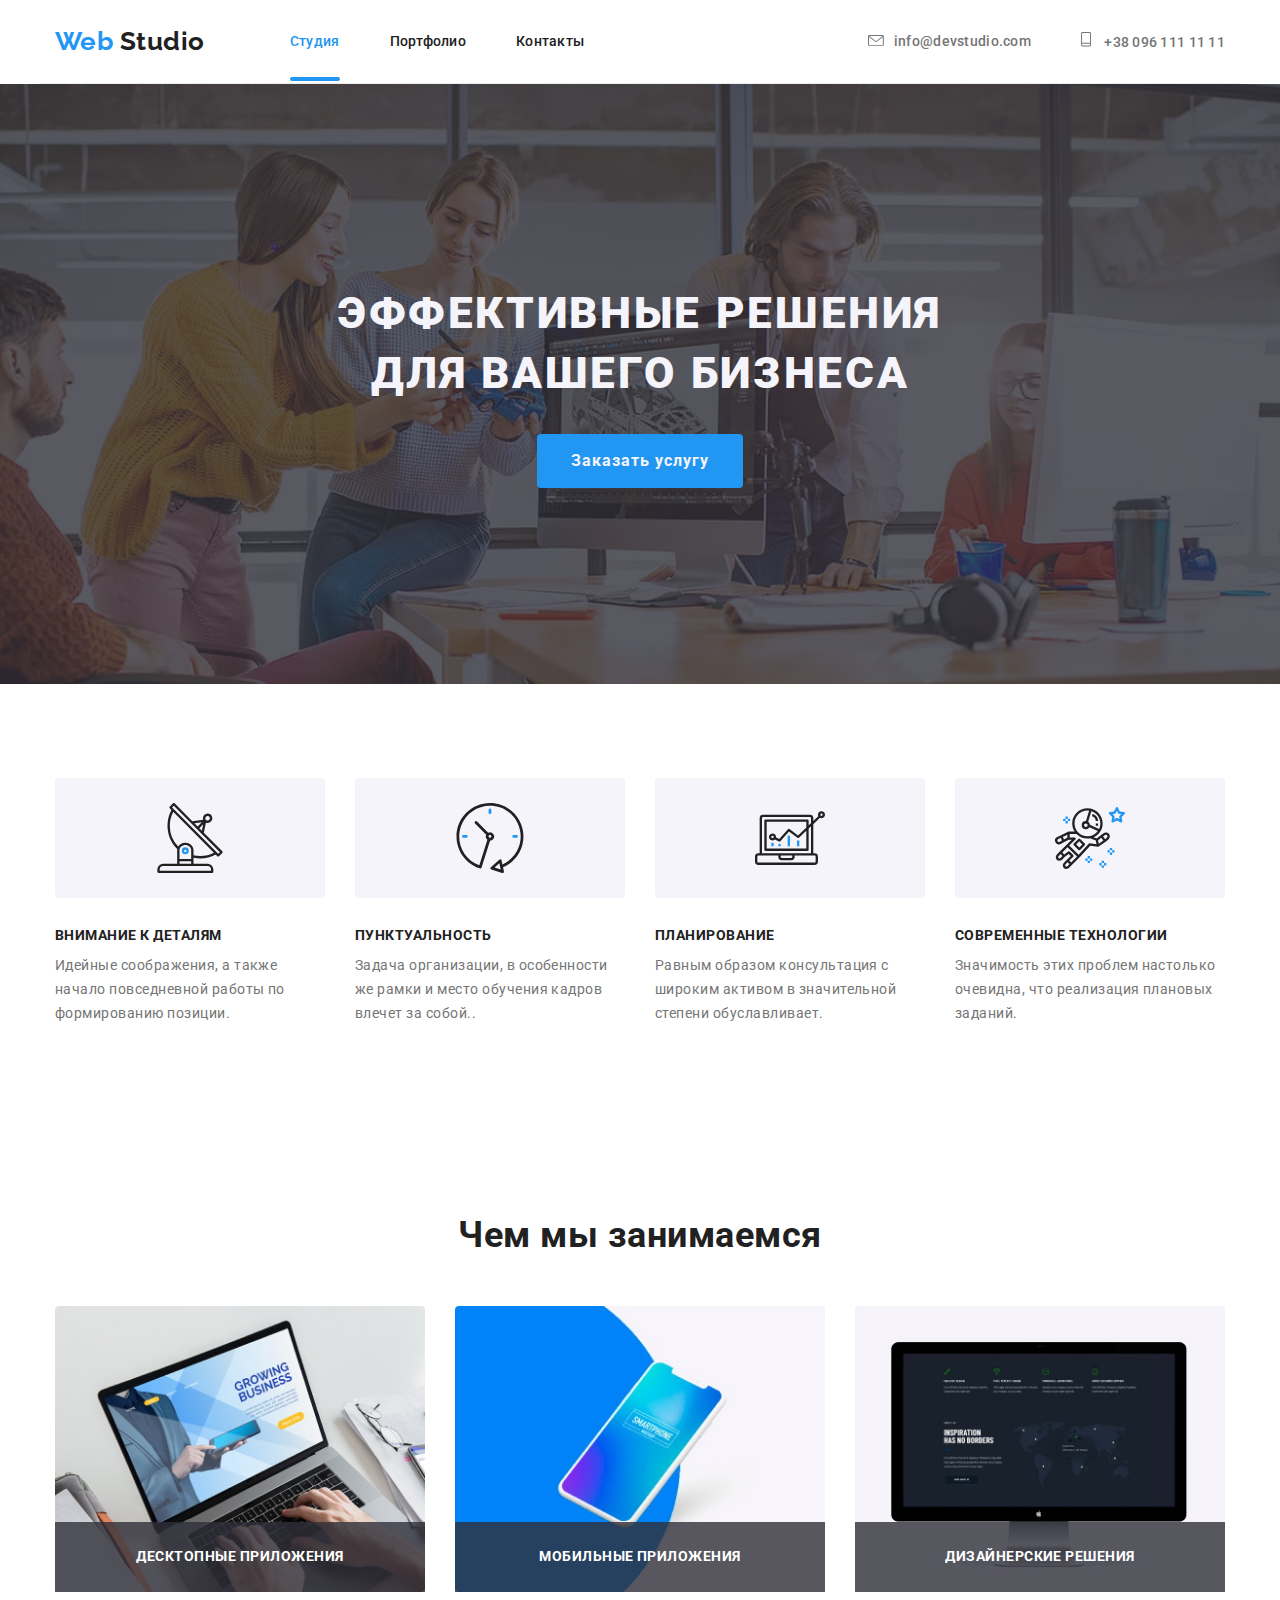
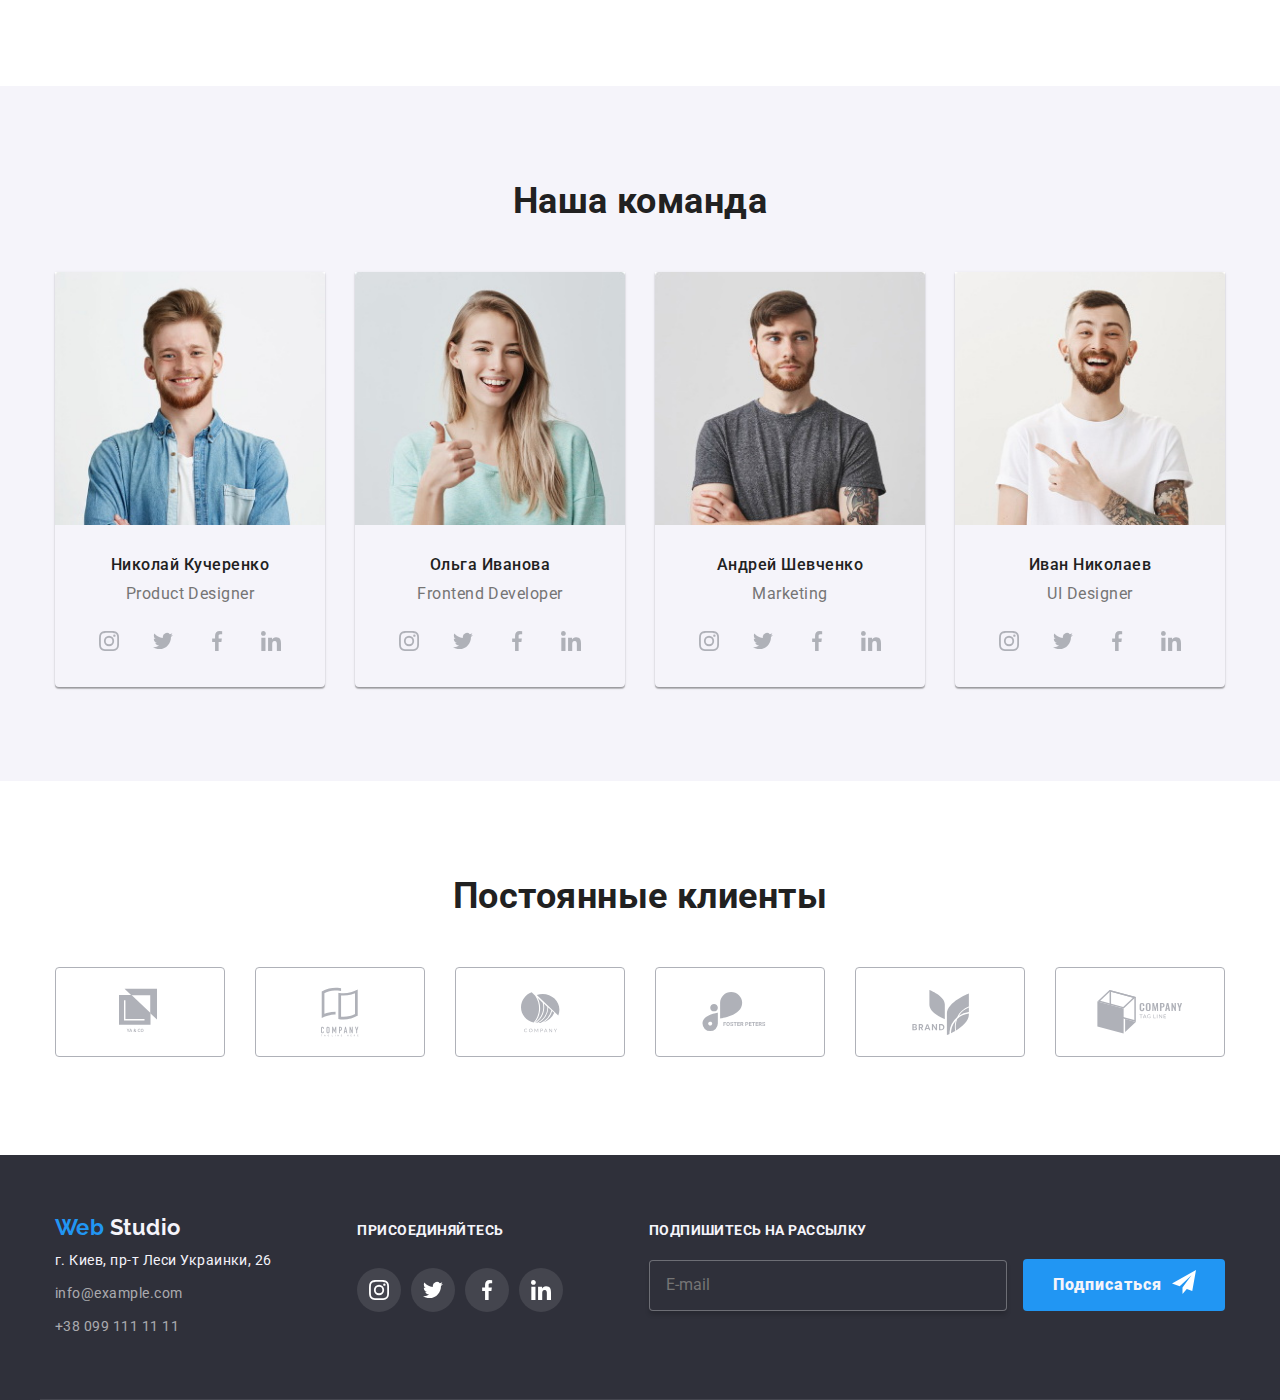
<file: index.html>
<!DOCTYPE html>
<html lang="ru">
  <head>
    <meta charset="UTF-8" />
    <meta name="viewport" content="width=device-width, initial-scale=1.0" />

    <title>Web Studio v.1</title>
    <link
      href="https://fonts.googleapis.com/css2?family=Raleway:wght@700&family=Roboto:wght@400;500;700;900&display=swap"
      rel="stylesheet"
    />
    <link
      href=" https://cdnjs.cloudflare.com/ajax/libs/modern-normalize/0.6.0/modern-normalize.min.css"
      rel="stylesheet"
    />
    <link rel="stylesheet" href="css/main.min.css" />
    <!-- 
    <link rel="stylesheet" href="css/common.css" />
    <link rel="stylesheet" href="css/main.css" /> -->
  </head>

  <body>
    <!-- Шапка сайта -->

    <header class="page-header">
      <div class="header container">
        <nav class="page-navigation">
          <a href="./index.html" class="logo-link">
            <span class="logo">Web</span> <span>Studio</span>
          </a>
          <ul class="site-nav list">
            <li class="item">
              <a href="./index.html" class="link current">Студия</a>
            </li>
            <li class="item">
              <a href="./potfolio.html" class="link">Портфолио</a>
            </li>
            <li class="item"><a href="" class="link">Контакты</a></li>
          </ul>
        </nav>

        <ul class="site-contact list">
          <li class="item">
            <a href="" class="mail">
              <svg class="mail-icon">
                <use href="./images/sprite.svg#envelope"></use></svg
              >info@devstudio.com</a
            >
          </li>
          <li class="item">
            <a href="" class="telephone">
              <svg class="phone-icon">
                <use href="./images/sprite.svg#phone"></use>
              </svg>
              +38 096 111 11 11</a
            >
          </li>
        </ul>
      </div>
    </header>
    <main>
      <!-- Герой -->
      <section class="hero overlay">
        <div class="container">
          <h1 class="hero-title">
            эффективные решения <br />
            для вашего бизнеса
          </h1>
          <button data-modal-open class="button">Заказать услугу</button>
          <!-- <a href="" class="button">Заказать услугу</a> -->
        </div>
      </section>

      <!-- Описание -->

      <section class="section description">
        <div class="container">
          <h2 class="section-title visually-hidden">Преимущества</h2>

          <ul class="feature-list list">
            <li class="item icon-antena">
              <svg class="svg" width="270px" height="120px">
                <use href="./images/sprite.svg#antenna1"></use>
              </svg>

              <h3 class="title">Внимание к деталям</h3>
              <p class="text">
                Идейные соображения, а также начало повседневной работы по
                формированию позиции.
              </p>
            </li>

            <li class="item icon-clock">
              <svg class="svg" width="270px" height="120px">
                <use href="./images/sprite.svg#clock1"></use>
              </svg>

              <h3 class="title">Пунктуальность</h3>
              <p class="text">
                Задача организации, в особенности же рамки и место обучения
                кадров влечет за собой..
              </p>
            </li>

            <li class="item icon-comp">
              <svg class="svg" width="270px" height="120px">
                <use href="./images/sprite.svg#comp1"></use>
              </svg>
              <h3 class="title">Планирование</h3>
              <p class="text">
                Равным образом консультация с широким активом в значительной
                степени обуславливает.
              </p>
            </li>

            <li class="item icon-cosmo">
              <svg class="svg" width="270px" height="120px">
                <use href="./images/sprite.svg#astronaut1"></use>
              </svg>
              <h3 class="title">Современные технологии</h3>
              <p class="text">
                Значимость этих проблем настолько очевидна, что реализация
                плановых заданий.
              </p>
            </li>
          </ul>
        </div>
      </section>

      <!-- Работа -->
      <section class="section">
        <div class="container">
          <h2 class="section-title">Чем мы занимаемся</h2>
          <ul class="work-list list">
            <li class="item">
              <img src="./images/comp.jpg" alt="фото компьютера" width="380" />
              <h3 class="title">Десктопные приложения</h3>
            </li>

            <li class="item">
              <img src="./images/mobile.jpg" alt="фото телефона" width="380" />
              <h3 class="title">Мобильные приложения</h3>
            </li>

            <li class="item">
              <img src="./images/monitor.jpg" alt="фото монитора" width="380" />
              <h3 class="title">Дизайнерские решения</h3>
            </li>
          </ul>
        </div>
      </section>

      <!-- Команда -->
      <section class="section team">
        <div class="container">
          <h2 class="section-title">Наша команда</h2>
          <ul class="team-list list">
            <li class="item">
              <img src="./images/john.jpg" alt="фото джона" width="278" />
              <div class="item-content">
                <h3 class="title">Николай Кучеренко</h3>
                <p class>Product Designer</p>
                <ul class="network list">
                  <li>
                    <a href="" class="net-link"
                      ><svg class="insta-icon" width="20px" height="20px">
                        <use href="./images/sprite.svg#instagram2"></use></svg
                    ></a>
                  </li>

                  <li>
                    <a href="" class="net-link"
                      ><svg class="twitter-icon" width="20px" height="20px">
                        <use href="./images/sprite.svg#twitter1"></use>
                      </svg>
                    </a>
                  </li>
                  <li>
                    <a href="" class="net-link"
                      ><svg class="facebook-icon" width="20px" height="20px">
                        <use href="./images/sprite.svg#facebook1"></use></svg
                    ></a>
                  </li>
                  <li>
                    <a href="" class="net-link"
                      ><svg class="linkedin-icon" width="20px" height="20px">
                        <use href="./images/sprite.svg#linkedin1"></use></svg
                    ></a>
                  </li>
                </ul>
              </div>
            </li>
            <li class="item">
              <img src="./images/marta.jpg" alt="фото марты" width="278" />
              <div class="item-content">
                <h3 class="title">Ольга Иванова</h3>
                <p>Frontend Developer</p>
                <ul class="network list">
                  <li>
                    <a href="" class="net-link"
                      ><svg class="insta-icon" width="20px" height="20px">
                        <use href="./images/sprite.svg#instagram2"></use></svg
                    ></a>
                  </li>

                  <li>
                    <a href="" class="net-link"
                      ><svg class="twitter-icon" width="20px" height="20px">
                        <use href="./images/sprite.svg#twitter1"></use>
                      </svg>
                    </a>
                  </li>
                  <li>
                    <a href="" class="net-link"
                      ><svg class="facebook-icon" width="20px" height="20px">
                        <use href="./images/sprite.svg#facebook1"></use></svg
                    ></a>
                  </li>
                  <li>
                    <a href="" class="net-link"
                      ><svg class="linkedin-icon" width="20px" height="20px">
                        <use href="./images/sprite.svg#linkedin1"></use></svg
                    ></a>
                  </li>
                </ul>
              </div>
            </li>
            <li class="item">
              <img src="./images/robert.jpg" alt="фото роберта" width="278" />
              <div class="item-content">
                <h3 class="title">Андрей Шевченко</h3>
                <p>Marketing</p>
                <ul class="network list">
                  <li>
                    <a href="" class="net-link"
                      ><svg class="insta-icon" width="20px" height="20px">
                        <use href="./images/sprite.svg#instagram2"></use></svg
                    ></a>
                  </li>

                  <li>
                    <a href="" class="net-link"
                      ><svg class="twitter-icon" width="20px" height="20px">
                        <use href="./images/sprite.svg#twitter1"></use>
                      </svg>
                    </a>
                  </li>
                  <li>
                    <a href="" class="net-link"
                      ><svg class="facebook-icon" width="20px" height="20px">
                        <use href="./images/sprite.svg#facebook1"></use></svg
                    ></a>
                  </li>
                  <li>
                    <a href="" class="net-link"
                      ><svg class="linkedin-icon" width="20px" height="20px">
                        <use href="./images/sprite.svg#linkedin1"></use></svg
                    ></a>
                  </li>
                </ul>
              </div>
            </li>
            <li class="item">
              <img src="./images/martin.jpg" alt="фото мартина" width="278" />
              <div class="item-content">
                <h3 class="title">Иван Николаев</h3>
                <p>UI Designer</p>
                <ul class="network list">
                  <li>
                    <a href="" class="net-link"
                      ><svg class="insta-icon" width="20px" height="20px">
                        <use href="./images/sprite.svg#instagram2"></use></svg
                    ></a>
                  </li>

                  <li>
                    <a href="" class="net-link"
                      ><svg class="twitter-icon" width="20px" height="20px">
                        <use href="./images/sprite.svg#twitter1"></use>
                      </svg>
                    </a>
                  </li>
                  <li>
                    <a href="" class="net-link"
                      ><svg class="facebook-icon" width="20px" height="20px">
                        <use href="./images/sprite.svg#facebook1"></use></svg
                    ></a>
                  </li>
                  <li>
                    <a href="" class="net-link"
                      ><svg class="linkedin-icon" width="20px" height="20px">
                        <use href="./images/sprite.svg#linkedin1"></use></svg
                    ></a>
                  </li>
                </ul>
              </div>
            </li>
          </ul>
        </div>
      </section>

      <!-- Клієнти -->
      <section class="section">
        <div class="container">
          <h2 class="section-title">Постоянные клиенты</h2>
          <ul class="client-list list">
            <li class="item">
              <a href="">
                <svg class="logo-icon logo1" width="170px" height="90px">
                  <use href="./images/sprite.svg#logo1"></use>
                </svg>
              </a>
            </li>
            <li class="item">
              <a href="">
                <svg class="logo-icon logo2" width="170px" height="90px">
                  <use href="./images/sprite.svg#logo2"></use></svg
              ></a>
            </li>
            <li class="item">
              <a href=""
                ><svg class="logo-icon logo3" width="170px" height="90px">
                  <use href="./images/sprite.svg#logo3"></use>
                </svg>
              </a>
            </li>
            <li class="item">
              <a href=""
                ><svg class="logo-icon logo4" width="170px" height="90px">
                  <use href="./images/sprite.svg#logo4"></use>
                </svg>
              </a>
            </li>
            <li class="item">
              <a href=""
                ><svg class="logo-icon logo5" width="170px" height="90px">
                  <use href="./images/sprite.svg#logo5"></use>
                </svg>
              </a>
            </li>
            <li class="item">
              <a href=""
                ><svg class="logo-icon logo6" width="170px" height="90px">
                  <use href="./images/sprite.svg#logo6"></use></svg
              ></a>
            </li>
          </ul>
        </div>
      </section>
    </main>

    <!-- Футер -->
    <footer class="page-footer">
      <div class="footer container">
        <div class="contact-adress">
          <a href="./index.html" class="logo-link inverse">
            <span class="logo">Web</span> <span>Studio</span>
          </a>

          <address class="contact">
            г. Киев, пр-т Леси Украинки, 26
            <a href="" class="footer-link">info@example.com</a>
            <a href="" class="footer-link">+38 099 111 11 11</a>
          </address>
        </div>

        <div class="invite-title">
          <b class="join">присоединяйтесь</b>
          <ul class="network list">
            <li class="item">
              <a href="" class="footer-link"
                ><svg class="insta-icon color" width="20px" height="20px">
                  <use href="./images/sprite.svg#instagram2"></use></svg
              ></a>
            </li>

            <li class="item">
              <a href="" class="footer-link"
                ><svg class="twitter-icon" width="20px" height="20px">
                  <use href="./images/sprite.svg#twitter1"></use>
                </svg>
              </a>
            </li>
            <li class="item">
              <a href="" class="footer-link"
                ><svg class="facebook-icon color" width="20px" height="20px">
                  <use href="./images/sprite.svg#facebook1"></use></svg
              ></a>
            </li>
            <li class="item">
              <a href="" class="footer-link"
                ><svg class="linkedin-icon" width="20px" height="20px">
                  <use href="./images/sprite.svg#linkedin1"></use></svg
              ></a>
            </li>
          </ul>
        </div>
        <div class="subscription-block">
          <b class="subscribe">Подпишитесь на рассылку</b>
          <div class="subscription-form">
            <form class="footer-form">
              <!-- <label for="mail-label">E-mail</label> -->
              <input
                class="footer-form"
                type="text"
                name=""
                placeholder="E-mail"
                id="mail-label"
              />
              <button type="button" class="footer-button">
                Подписаться
                <svg class="icon-send" width="24px" height="24px">
                  <use href="./images/sprite.svg#icon-send"></use>
                </svg>
              </button>
            </form>
          </div>
        </div>
      </div>

      <!-- <p class="copyright container">2020 | Developed by GoIT Students</p> -->
    </footer>

    <!-- МОДАЛЬНОЕ ОКНО -->

    <div class="backdrop is-hidden" data-modal>
      <div class="modal">
        <form class="form">
          <button data-modal-close class="closing-button">
            <svg class="closing-icon" width="18px" height="18px">
              <use href="./images/form-sprite.svg#close"></use>
            </svg>
          </button>

          <!-- <label>Имя<input type="text" name="user-name" /></label> -->
          <h2 class="form-title">Оставьте свои данные, мы вам перезвоним</h2>

          <label class="form-field">
            <input type="text" class="form-input" name="name" placeholder=" " />
            <span class="form-label">Имя</span>
            <span class="form-icon">
              <svg class="" width="18px" height="18px">
                <use href="./images/form-sprite.svg#person"></use>
              </svg>
            </span>
          </label>

          <label class="form-field">
            <input type="tel" class="form-input" name="tel" placeholder=" " />
            <span class="form-label">Телефон</span>
            <span class="form-icon">
              <svg class="phone-form" width="18px" height="18px">
                <use href="./images/form-sprite.svg#phone-form"></use>
              </svg>
            </span>
          </label>

          <label class="form-field">
            <input type="tel" class="form-input" name="tel" placeholder=" " />
            <span class="form-label">Почта</span>
            <span class="form-icon">
              <svg class="email-form" width="18px" height="18px">
                <use href="./images/form-sprite.svg#email-form"></use>
              </svg>
            </span>
          </label>

          <label class="form-field">
            <textarea
              class="form-textarea"
              name="comment"
              placeholder=" "
            ></textarea>
            <span class="form-comment">Комментарий</span>
          </label>

          <div class="form-field">
            <label class="checkbox-label">
              <input class="checkbox" type="checkbox" name="" />
              <span class="icon-checkbox">
                <!-- <svg class="icon-check" width="15px" height="12px">
                <use href="./images/form-sprite.svg#icon-check"></use>
              </svg -->
              </span>
              <span class="agreement"
                >Соглашаюсь с рассылкой и принимаю
                <a href="" class="checkbox-link">Условия договора</a></span
              >
            </label>
          </div>

          <button class="form-button" type="submit">Отправить</button>
        </form>
      </div>
    </div>

    <script src="./js/modal.js"></script>
  </body>
</html>
</file>
<file: css/main.css>
.list {
  list-style: none;
  margin: 0px;
  bottom: 0px;
}

img {
  display: block;
  max-width: 100%;
  height: auto;
}

.visually-hidden {
  position: absolute !important;
  height: 1px;
  width: 1px;
  overflow: hidden;
  clip: rect(1px 1px 1px 1px);
  /* IE6, IE7 */
  clip: rect(1px, 1px, 1px, 1px);
  white-space: nowrap;
  /* added line */
}

.container {
  width: 1200px;
  padding-left: 15px;
  padding-right: 15px;
  margin-left: auto;
  margin-right: auto;
}

.section {
  padding-top: 94px;
  padding-bottom: 94px;
}

body {
  color: #757575;
  background-color: #ffffff;
  font-family: Roboto, sans-serif;
  letter-spacing: 0.03em;
}

.header {
  display: -webkit-box;
  display: -ms-flexbox;
  display: flex;
  -webkit-box-align: center;
      -ms-flex-align: center;
          align-items: center;
  -webkit-box-pack: justify;
      -ms-flex-pack: justify;
          justify-content: space-between;
  border-bottom: 1px solid #ececec;
}

.header .item {
  padding-top: 32px;
  padding-bottom: 32px;
}

.page-navigation {
  display: -webkit-box;
  display: -ms-flexbox;
  display: flex;
  -webkit-box-align: center;
      -ms-flex-align: center;
          align-items: center;
}

.logo-link {
  color: #212121;
  text-decoration: none;
  font-family: Raleway;
  font-weight: 700;
  font-size: 26px;
  line-height: 1.19;
  -webkit-transition: color 250ms cubic-bezier(0.4, 0, 0.2, 1);
  transition: color 250ms cubic-bezier(0.4, 0, 0.2, 1);
}

.logo-link:hover {
  color: #2196f3;
}

.logo {
  color: #2196f3;
}

.inverse {
  color: #f5f4fa;
  font-size: 22px;
  line-height: 1.18;
  -webkit-transition: color 250ms cubic-bezier(0.4, 0, 0.2, 1);
  transition: color 250ms cubic-bezier(0.4, 0, 0.2, 1);
}

.inverse .inverse:hover {
  color: #2196f3;
}

.site-nav {
  display: -webkit-box;
  display: -ms-flexbox;
  display: flex;
  margin-left: 85px;
  padding-left: 0px;
}

.site-nav .item:not(:last-child) {
  margin-right: 50px;
}

.site-nav .link {
  padding-top: 32px;
  padding-bottom: 32px;
  color: #212121;
  text-decoration: none;
  font-weight: 500;
  font-size: 14px;
  line-height: 1.14;
  letter-spacing: 0.02em;
  -webkit-transition: color 250ms cubic-bezier(0.4, 0, 0.2, 1);
  transition: color 250ms cubic-bezier(0.4, 0, 0.2, 1);
}

.site-nav .link:hover, .site-nav .link:focus {
  color: #2196f3;
}

.site-nav .current {
  position: relative;
  color: #2196f3;
}

.site-nav .current.current::after {
  content: '';
  display: block;
  position: absolute;
  bottom: 0;
  right: 0;
  width: 100%;
  height: 4px;
  background-color: #2196f3;
  border-radius: 2px;
}

.site-contact.list {
  display: -webkit-box;
  display: -ms-flexbox;
  display: flex;
  margin-left: auto;
  padding-left: 0px;
  -webkit-box-align: center;
      -ms-flex-align: center;
          align-items: center;
}

.site-contact .item {
  display: -webkit-box;
  display: -ms-flexbox;
  display: flex;
}

.site-contact .item + .item {
  margin-left: 50px;
}

.site-contact .mail {
  color: #757575;
  text-decoration: none;
  font-weight: 500;
  font-size: 14px;
  line-height: 1.14;
  letter-spacing: 0.02em;
  -webkit-transition: color 250ms cubic-bezier(0.4, 0, 0.2, 1);
  transition: color 250ms cubic-bezier(0.4, 0, 0.2, 1);
}

.site-contact .mail:hover, .site-contact .mail:focus {
  color: #2196f3;
}

.site-contact .telephone {
  color: #757575;
  text-decoration: none;
  font-weight: 500;
  font-size: 14px;
  line-height: 1.14;
  letter-spacing: 0.02em;
  -webkit-transition: color 250ms cubic-bezier(0.4, 0, 0.2, 1);
  transition: color 250ms cubic-bezier(0.4, 0, 0.2, 1);
}

.site-contact .telephone:hover, .site-contact .telephone:focus {
  color: #2196f3;
}

.mail-icon {
  width: 16px;
  height: 11px;
  margin-right: 10px;
  fill: #757575;
}

.mail:hover .mail-icon,
.mail:focus .mail-icon {
  fill: #2196f3;
}

.phone-icon {
  width: 10px;
  height: 15px;
  margin-right: 10px;
  fill: #757575;
}

.telephone:hover .phone-icon,
.telephone:focus .phone-icon {
  fill: #2196f3;
}

.hero {
  height: 600px;
  padding-top: 200px;
  background-color: rgba(47, 48, 58, 0.8);
  text-align: center;
}

.hero-title {
  margin-top: 0px;
  margin-bottom: 30px;
  color: #f5f4fa;
  font-weight: 900;
  font-size: 44px;
  line-height: 1.36;
  text-transform: uppercase;
  letter-spacing: 0.06em;
}

.hero.overlay {
  max-width: 1600px;
  height: 600px;
  margin-left: auto;
  margin-right: auto;
  background-image: -webkit-gradient(linear, left top, right top, from(rgba(47, 48, 58, 0.8)), to(rgba(47, 48, 58, 0.8))), url(../images/hero.jpg);
  background-image: linear-gradient(to right, rgba(47, 48, 58, 0.8), rgba(47, 48, 58, 0.8)), url(../images/hero.jpg);
  background-repeat: no-repeat;
  background-position: center;
  background-size: cover;
}

.button {
  display: inline-block;
  padding: 10px 32px;
  color: #f5f4fa;
  background-color: #2196f3;
  font-weight: 700;
  font-size: 16px;
  line-height: 1.88;
  -webkit-box-align: center;
      -ms-flex-align: center;
          align-items: center;
  text-align: center;
  letter-spacing: 0.06em;
  text-decoration: none;
  border-radius: 4px;
  border-color: transparent;
  outline: none;
}

.section-title {
  margin-top: 0px;
  margin-bottom: 50px;
  color: #212121;
  font-weight: 700;
  font-size: 36px;
  line-height: 1.17;
  text-align: center;
}

.feature-list {
  margin-top: 0px;
}

.feature-list.list {
  display: -webkit-box;
  display: -ms-flexbox;
  display: flex;
  padding-left: 0px;
}

.feature-list .item {
  display: -webkit-box;
  display: -ms-flexbox;
  display: flex;
  -webkit-box-orient: vertical;
  -webkit-box-direction: normal;
      -ms-flex-direction: column;
          flex-direction: column;
  width: 270px;
  margin-right: 30px;
}

.feature-list .item:last-child {
  margin-right: 0px;
}

.feature-list .title {
  margin-top: 0px;
  margin-bottom: 10px;
  color: #212121;
  font-weight: 700;
  font-size: 14px;
  line-height: 1.14;
  text-transform: uppercase;
}

.feature-list .text {
  margin-top: 0px;
  margin-bottom: 0px;
  font-size: 14px;
  line-height: 1.71;
}

.svg {
  padding-top: 25px;
  padding-bottom: 25px;
  background-color: #f5f4fa;
  margin-bottom: 30px;
  border-radius: 4px;
}

.work-list {
  display: -webkit-box;
  display: -ms-flexbox;
  display: flex;
  padding-left: 0px;
}

.work-list .title {
  margin-top: 0px;
  margin-bottom: 0px;
  padding-top: 27px;
  padding-bottom: 27px;
  color: #ffffff;
  font-weight: 700;
  font-size: 14px;
  line-height: 1.14;
  text-align: center;
  background-color: rgba(47, 48, 58, 0.8);
  text-transform: uppercase;
  position: absolute;
  bottom: 0px;
  right: 0;
  left: 0;
}

.work-list .item {
  position: relative;
  width: 370px;
  margin-right: 30px;
}

.work-list .item:last-child {
  margin-right: 0px;
}

.section.team {
  background-color: #f5f4fa;
}

.team-list {
  display: -webkit-box;
  display: -ms-flexbox;
  display: flex;
  padding-left: 0px;
}

.team-list .title {
  margin-top: 0px;
  margin-bottom: 10px;
  color: #212121;
  font-weight: 500;
  font-size: 16px;
  line-height: 1.19;
}

.team-list .item {
  text-align: center;
  width: 270px;
  background-color: #f5f4fa;
  margin-right: 30px;
  border-bottom-left-radius: 4px;
  border-bottom-right-radius: 4px;
  -webkit-box-shadow: 0px 2px 1px rgba(0, 0, 0, 0.2), 0px 1px 1px rgba(0, 0, 0, 0.14), 0px 1px 3px rgba(0, 0, 0, 0.12);
          box-shadow: 0px 2px 1px rgba(0, 0, 0, 0.2), 0px 1px 1px rgba(0, 0, 0, 0.14), 0px 1px 3px rgba(0, 0, 0, 0.12);
}

.team-list .item:last-child {
  margin-right: 0px;
}

.team-list p {
  margin-top: 0px;
  font-weight: 400;
  font-size: 16px;
  line-height: 1.19;
}

.item-content {
  padding: 30px 32px 24px;
}

.network {
  display: -webkit-box;
  display: -ms-flexbox;
  display: flex;
}

.network .item {
  width: 44px;
  margin-right: 10px;
}

.network .item:last-child {
  margin-right: 0;
}

.network {
  display: -webkit-box;
  display: -ms-flexbox;
  display: flex;
  -webkit-box-pack: justify;
      -ms-flex-pack: justify;
          justify-content: space-between;
  padding-left: 0px;
}

.net-link {
  display: -webkit-box;
  display: -ms-flexbox;
  display: flex;
  -webkit-box-align: center;
      -ms-flex-align: center;
          align-items: center;
  -webkit-box-pack: center;
      -ms-flex-pack: center;
          justify-content: center;
  width: 44px;
  height: 44px;
  color: #afb1b8;
  background-size: 20px;
  border-radius: 50%;
  fill: currentColor;
  -webkit-transition: background-color 250ms cubic-bezier(0.4, 0, 0.2, 1), fill 250ms cubic-bezier(0.4, 0, 0.2, 1);
  transition: background-color 250ms cubic-bezier(0.4, 0, 0.2, 1), fill 250ms cubic-bezier(0.4, 0, 0.2, 1);
}

.net-link:hover, .net-link:focus {
  fill: #f5f4fa;
  background-color: #2196f3;
}

.client-list {
  display: -webkit-box;
  display: -ms-flexbox;
  display: flex;
  padding-left: 0px;
}

.client-list .item {
  width: 170px;
  margin-right: 30px;
}

.client-list .item:last-child {
  margin-right: 0px;
}

.logo-icon {
  fill: #afb1b8;
  border: 1px solid #afb1b8;
  border-radius: 4px;
  -webkit-transition: fill 250ms cubic-bezier(0.4, 0, 0.2, 1), border-color 250ms cubic-bezier(0.4, 0, 0.2, 1);
  transition: fill 250ms cubic-bezier(0.4, 0, 0.2, 1), border-color 250ms cubic-bezier(0.4, 0, 0.2, 1);
}

.logo-icon:hover {
  fill: #2196f3;
  border-color: #2196f3;
}

.logo1 {
  padding: 20px 63px;
}

.logo2 {
  padding: 19px 65px;
}

.logo3 {
  padding: 24px 64px 23px 65px;
}

.logo4 {
  padding: 24px 45px;
}

.logo5 {
  padding: 22px 55px 21px 56px;
}

.logo6 {
  padding: 22px 41px;
}

.page-footer {
  background-color: #2f303a;
}

.footer {
  display: -webkit-box;
  display: -ms-flexbox;
  display: flex;
  padding-top: 60px;
  padding-bottom: 60px;
  -webkit-box-align: baseline;
      -ms-flex-align: baseline;
          align-items: baseline;
  -webkit-box-pack: justify;
      -ms-flex-pack: justify;
          justify-content: space-between;
  border-bottom: 1px solid rgba(255, 255, 255, 0.1);
}

.footer-link {
  display: block;
  margin-top: 9px;
  color: rgba(255, 255, 255, 0.6);
  text-decoration: none;
}

.network .footer-link {
  display: -webkit-box;
  display: -ms-flexbox;
  display: flex;
  -webkit-box-align: center;
      -ms-flex-align: center;
          align-items: center;
  -webkit-box-pack: center;
      -ms-flex-pack: center;
          justify-content: center;
  width: 44px;
  height: 44px;
  fill: #ffffff;
  color: #f5f4fa;
  background-color: rgba(255, 255, 255, 0.1);
  background-size: 20px;
  border-radius: 50%;
  -webkit-transition: background-color 250ms cubic-bezier(0.4, 0, 0.2, 1);
  transition: background-color 250ms cubic-bezier(0.4, 0, 0.2, 1);
}

.network .footer-link:hover,
.network .footer-link:focus {
  background-color: #2196f3;
}

.contact {
  margin-top: 8px;
  color: #f5f4fa;
  font-size: 14px;
  line-height: 1.71;
  font-style: normal;
}

.invite-title {
  color: #f5f4fa;
  font-size: 14px;
  line-height: 1.14;
  text-transform: uppercase;
}

.join {
  display: block;
  margin-bottom: 20px;
}

.footer-button {
  display: -webkit-inline-box;
  display: -ms-inline-flexbox;
  display: inline-flex;
  border: 1px solid transparent;
  border-radius: 4px;
  padding: 10px 28px 10px 29px;
  min-width: 200px;
  color: #f5f4fa;
  background-color: #2196f3;
  font-weight: 900;
  font-size: 16px;
  line-height: 1.87;
  text-align: center;
  letter-spacing: 0.06em;
}

.icon-send {
  margin-left: 10px;
}

.subscribe {
  display: block;
  margin-bottom: 20px;
  color: #f5f4fa;
  font-weight: 700;
  font-size: 14px;
  line-height: 1.14;
  letter-spacing: 0.03em;
  text-transform: uppercase;
}

.copyright {
  margin-top: 0px;
  margin-bottom: 0px;
  padding-top: 18px;
  padding-bottom: 21px;
  font-size: 12px;
  line-height: 2;
  text-align: center;
  color: rgba(255, 255, 255, 0.6);
}

.button-list {
  display: -webkit-box;
  display: -ms-flexbox;
  display: flex;
  padding-left: 0px;
  margin-bottom: 50px;
  -webkit-box-pack: center;
      -ms-flex-pack: center;
          justify-content: center;
}

.button-list .item {
  margin-right: 8px;
}

.button-list .item:last-child {
  margin-right: 0px;
}

.button-list .buttons {
  border: 1px solid transparent;
  border-radius: 4px;
  padding: 6px 22px;
  min-width: 73px;
  color: #212121;
  background-color: #e5e5e5;
  font-family: inherit;
  font-weight: 500;
  font-size: 16px;
  line-height: 1.63;
  cursor: pointer;
  -webkit-transition-property: background-color;
  transition-property: background-color;
  -webkit-transition-duration: 250ms;
          transition-duration: 250ms;
  -webkit-transition-timing-function: cubic-bezier(0.4, 0, 0.2, 1);
          transition-timing-function: cubic-bezier(0.4, 0, 0.2, 1);
}

.button-list .buttons:hover,
.button-list .buttons:focus {
  -webkit-box-shadow: 0px 2px 2px rgba(0, 0, 0, 0.12), 0px 1px 2px rgba(0, 0, 0, 0.08), 0px 3px 1px rgba(0, 0, 0, 0.1);
          box-shadow: 0px 2px 2px rgba(0, 0, 0, 0.12), 0px 1px 2px rgba(0, 0, 0, 0.08), 0px 3px 1px rgba(0, 0, 0, 0.1);
  color: #f5f4fa;
  background-color: #2196f3;
}

.project-list {
  display: -webkit-box;
  display: -ms-flexbox;
  display: flex;
  -ms-flex-wrap: wrap;
      flex-wrap: wrap;
  padding-left: 0px;
}

.project-list .item {
  width: 370px;
  margin-right: 30px;
  margin-bottom: 30px;
}

.project-list .item:nth-child(3n) {
  margin-right: 0;
}

.project-list .item:nth-last-child(-n + 3) {
  margin-bottom: 0px;
}

.project-list a {
  display: block;
  color: #757575;
  text-decoration: none;
}

.project-list .title {
  margin-top: 20px;
  margin-bottom: 4px;
  color: #212121;
  font-weight: 700;
  font-size: 18px;
  line-height: 2;
  letter-spacing: 0.06em;
}

.project-list .text {
  margin-top: 0px;
  margin-bottom: 0px;
  font-size: 16px;
  line-height: 1.87;
}

.card-content {
  padding: 20px 24px;
  background: #f5f4fa;
  border-right: 1px solid #eeeeee;
  border-left: 1px solid #eeeeee;
  border-bottom: 1px solid #eeeeee;
  -webkit-box-sizing: border-box;
          box-sizing: border-box;
  -webkit-transition: -webkit-box-shadow 250ms cubic-bezier(0.4, 0, 0.2, 1);
  transition: -webkit-box-shadow 250ms cubic-bezier(0.4, 0, 0.2, 1);
  transition: box-shadow 250ms cubic-bezier(0.4, 0, 0.2, 1);
  transition: box-shadow 250ms cubic-bezier(0.4, 0, 0.2, 1), -webkit-box-shadow 250ms cubic-bezier(0.4, 0, 0.2, 1);
}

.card-link:hover .card-content,
.card-link:focus .card-content {
  -webkit-box-shadow: 1px 4px 6px rgba(0, 0, 0, 0.16), 0px 4px 4px rgba(0, 0, 0, 0.06), 0px 1px 1px rgba(0, 0, 0, 0.12);
          box-shadow: 1px 4px 6px rgba(0, 0, 0, 0.16), 0px 4px 4px rgba(0, 0, 0, 0.06), 0px 1px 1px rgba(0, 0, 0, 0.12);
}

.card-image {
  position: relative;
  overflow: hidden;
}

.content {
  position: absolute;
  width: 100%;
  height: 100%;
  top: 0;
  right: 0;
  bottom: 0;
  padding: 63px 24px;
  margin-bottom: 0px;
  font-size: 18px;
  line-height: 1.6;
  color: #ffffff;
  background-color: rgba(33, 150, 243, 0.9);
  -webkit-transform: translateY(100%);
          transform: translateY(100%);
  -webkit-transition: -webkit-transform 250ms cubic-bezier(0.4, 0, 0.2, 1);
  transition: -webkit-transform 250ms cubic-bezier(0.4, 0, 0.2, 1);
  transition: transform 250ms cubic-bezier(0.4, 0, 0.2, 1);
  transition: transform 250ms cubic-bezier(0.4, 0, 0.2, 1), -webkit-transform 250ms cubic-bezier(0.4, 0, 0.2, 1);
}

.card-link:hover .content {
  -webkit-transform: translateY(0);
          transform: translateY(0);
}

.form {
  position: relative;
  max-width: 528px;
  margin-top: 10px;
  margin-left: auto;
  margin-right: auto;
  padding: 40px;
  background-color: #ffffff;
  -webkit-box-shadow: 0px 2px 1px rgba(0, 0, 0, 0.2), 0px 1px 1px rgba(0, 0, 0, 0.14), 0px 1px 3px rgba(0, 0, 0, 0.12);
          box-shadow: 0px 2px 1px rgba(0, 0, 0, 0.2), 0px 1px 1px rgba(0, 0, 0, 0.14), 0px 1px 3px rgba(0, 0, 0, 0.12);
  border-radius: 4px;
}

.form-title {
  margin-top: 0px;
  margin-bottom: 30px;
  font-weight: 700;
  font-size: 20px;
  line-height: 1.15;
  text-align: center;
  letter-spacing: 0.03em;
  color: #212121;
}

.subscription-form {
  display: -webkit-box;
  display: -ms-flexbox;
  display: flex;
}

.footer-form input {
  padding-top: 15px;
  padding-bottom: 15px;
  padding-left: 16px;
  margin-right: 12px;
  width: 358px;
  border: 1px solid rgba(255, 255, 255, 0.3);
  -webkit-box-shadow: 0px 4px 4px rgba(0, 0, 0, 0.15);
          box-shadow: 0px 4px 4px rgba(0, 0, 0, 0.15);
  border-radius: 4px;
  background-color: #2f303a;
}

.checkbox {
  position: absolute !important;
  height: 1px;
  width: 1px;
  overflow: hidden;
  clip: rect(1px 1px 1px 1px);
  /* IE6, IE7 */
  clip: rect(1px, 1px, 1px, 1px);
  white-space: nowrap;
  /* added line */
}

.icon-checkbox {
  display: inline-block;
  width: 16px;
  height: 15px;
  background-color: #ffffff;
  border: 2px solid #212121;
  border-radius: 4px;
}

.checkbox:checked + .icon-checkbox {
  display: inline-block;
  background-color: #2196f3;
  background-image: url(../images/icon-check.svg);
  background-origin: border-box;
  background-size: contain;
  border-color: transparent;
  outline: none;
}

.checkbox-link {
  color: #2196f3;
}

.backdrop {
  position: fixed;
  top: 0;
  left: 0;
  width: 100%;
  height: 100%;
  margin-left: auto;
  margin-right: auto;
  background: -webkit-gradient(linear, left top, right top, from(rgba(0, 0, 0, 0.2)), to(rgba(0, 0, 0, 0.2)));
  background: linear-gradient(to right, rgba(0, 0, 0, 0.2), rgba(0, 0, 0, 0.2));
  -webkit-transition: opacity 250ms cubic-bezier(0.4, 0, 0.2, 1);
  transition: opacity 250ms cubic-bezier(0.4, 0, 0.2, 1);
}

.backdrop.is-hidden {
  opacity: 0;
  pointer-events: none;
}

.form-field {
  position: relative;
  display: -webkit-box;
  display: -ms-flexbox;
  display: flex;
  -webkit-box-orient: vertical;
  -webkit-box-direction: normal;
      -ms-flex-direction: column;
          flex-direction: column;
  margin-bottom: 28px;
}

.form-input {
  margin: 0;
  padding: 12px;
  padding-left: 42px;
  font-size: 14px;
  line-height: 1.14;
  letter-spacing: 0.01em;
  font-weight: 400;
  outline: none;
  border: 1px solid rgba(33, 33, 33, 0.2);
  border-radius: 4px;
  -webkit-transition: border 250ms cubic-bezier(0.4, 0, 0.2, 1);
  transition: border 250ms cubic-bezier(0.4, 0, 0.2, 1);
}

.form-field:focus-within .form-input {
  border: 1px solid #2196f3;
}

.form-label {
  position: absolute;
  top: 50%;
  font-weight: normal;
  font-size: 14px;
  line-height: 1.14;
  letter-spacing: 0.01em;
  -webkit-transform: translateX(42px) translateY(-50%);
          transform: translateX(42px) translateY(-50%);
  -webkit-transition: -webkit-transform 250ms cubic-bezier(0.4, 0, 0.2, 1);
  transition: -webkit-transform 250ms cubic-bezier(0.4, 0, 0.2, 1);
  transition: transform 250ms cubic-bezier(0.4, 0, 0.2, 1);
  transition: transform 250ms cubic-bezier(0.4, 0, 0.2, 1), -webkit-transform 250ms cubic-bezier(0.4, 0, 0.2, 1);
}

.form-field:focus-within > .form-label,
.form-input:not(:placeholder-shown) + .form-label {
  color: #2196f3;
  -webkit-transform: translateX(17px) translateY(-45px);
          transform: translateX(17px) translateY(-45px);
}

.form-icon {
  position: absolute;
  top: 50%;
  -webkit-transform: translateX(18px) translateY(-50%);
          transform: translateX(18px) translateY(-50%);
  fill: #212121;
  -webkit-transition: fill 250ms cubic-bezier(0.4, 0, 0.2, 1);
  transition: fill 250ms cubic-bezier(0.4, 0, 0.2, 1);
}

.form-field:focus-within > .form-icon {
  fill: #2196f3;
}

.form-comment {
  position: absolute;
  font-size: 14px;
  line-height: 1.14;
  letter-spacing: 0.01em;
  color: #757575;
  -webkit-transform: translateX(16px) translateY(12px);
          transform: translateX(16px) translateY(12px);
  -webkit-transition: -webkit-transform 250ms cubic-bezier(0.4, 0, 0.2, 1);
  transition: -webkit-transform 250ms cubic-bezier(0.4, 0, 0.2, 1);
  transition: transform 250ms cubic-bezier(0.4, 0, 0.2, 1);
  transition: transform 250ms cubic-bezier(0.4, 0, 0.2, 1), -webkit-transform 250ms cubic-bezier(0.4, 0, 0.2, 1);
}

.form-field:focus-within .form-comment,
.form-textarea:not(:placeholder-shown) + .form-comment {
  color: #2196f3;
  -webkit-transform: translateX(16px) translateY(-20px);
          transform: translateX(16px) translateY(-20px);
}

.form-button {
  display: block;
  margin-left: auto;
  margin-right: auto;
  padding: 10px 55px;
  color: #f5f4fa;
  background-color: #2196f3;
  font-weight: 700;
  font-size: 16px;
  line-height: 1.88;
  -webkit-box-align: center;
      -ms-flex-align: center;
          align-items: center;
  text-align: center;
  letter-spacing: 0.06em;
  border: 1px solid transparent;
  border-radius: 4px;
  -webkit-box-shadow: 0px 2px 1px rgba(0, 0, 0, 0.2), 0px 1px 1px rgba(0, 0, 0, 0.14), 0px 1px 3px rgba(0, 0, 0, 0.12);
          box-shadow: 0px 2px 1px rgba(0, 0, 0, 0.2), 0px 1px 1px rgba(0, 0, 0, 0.14), 0px 1px 3px rgba(0, 0, 0, 0.12);
  cursor: pointer;
}

.form-textarea {
  resize: none;
  width: 448px;
  height: 120px;
  border: 1px solid rgba(33, 33, 33, 0.2);
  border-radius: 4px;
  outline: none;
  -webkit-transition: border 250ms cubic-bezier(0.4, 0, 0.2, 1);
  transition: border 250ms cubic-bezier(0.4, 0, 0.2, 1);
}

.form-field:focus-within .form-textarea,
.form-textarea .form-textarea:not(:placeholder-shown) {
  border: 1px solid #2196f3;
}

.closing-button {
  position: absolute;
  right: -9px;
  top: -10px;
  width: 30px;
  height: 30px;
  border-radius: 50%;
  border: 1px solid rgba(0, 0, 0, 0.1);
  -webkit-box-shadow: 0px 2px 1px rgba(0, 0, 0, 0.2), 0px 1px 1px rgba(0, 0, 0, 0.14), 0px 1px 3px rgba(0, 0, 0, 0.12);
          box-shadow: 0px 2px 1px rgba(0, 0, 0, 0.2), 0px 1px 1px rgba(0, 0, 0, 0.14), 0px 1px 3px rgba(0, 0, 0, 0.12);
  background-color: #ffffff;
  cursor: pointer;
  outline: none;
}

.closing-icon {
  position: absolute;
  top: 50%;
  left: 50%;
  -webkit-transform: translate(-50%, -50%);
          transform: translate(-50%, -50%);
  background-origin: border-box;
}

.closing-button:focus .closing-icon,
.closing-button:hover .closing-icon {
  fill: #2196f3;
}

.agreement {
  font-family: Roboto;
  font-style: normal;
  font-weight: normal;
  font-size: 14px;
  line-height: 1.71;
  letter-spacing: 0.03em;
  color: #757575;
}
/*# sourceMappingURL=main.css.map */
</file>
<file: css/main.min.css>
.list{list-style:none;margin:0px;bottom:0px}img{display:block;max-width:100%;height:auto}.visually-hidden{position:absolute !important;height:1px;width:1px;overflow:hidden;clip:rect(1px 1px 1px 1px);clip:rect(1px, 1px, 1px, 1px);white-space:nowrap}.container{width:1200px;padding-left:15px;padding-right:15px;margin-left:auto;margin-right:auto}.section{padding-top:94px;padding-bottom:94px}body{color:#757575;background-color:#fff;font-family:Roboto,sans-serif;letter-spacing:0.03em}.header{display:-webkit-box;display:-ms-flexbox;display:flex;-webkit-box-align:center;-ms-flex-align:center;align-items:center;-webkit-box-pack:justify;-ms-flex-pack:justify;justify-content:space-between;border-bottom:1px solid #ececec}.header .item{padding-top:32px;padding-bottom:32px}.page-navigation{display:-webkit-box;display:-ms-flexbox;display:flex;-webkit-box-align:center;-ms-flex-align:center;align-items:center}.logo-link{color:#212121;text-decoration:none;font-family:Raleway;font-weight:700;font-size:26px;line-height:1.19;-webkit-transition:color 250ms cubic-bezier(0.4, 0, 0.2, 1);transition:color 250ms cubic-bezier(0.4, 0, 0.2, 1)}.logo-link:hover{color:#2196f3}.logo{color:#2196f3}.inverse{color:#f5f4fa;font-size:22px;line-height:1.18;-webkit-transition:color 250ms cubic-bezier(0.4, 0, 0.2, 1);transition:color 250ms cubic-bezier(0.4, 0, 0.2, 1)}.inverse .inverse:hover{color:#2196f3}.site-nav{display:-webkit-box;display:-ms-flexbox;display:flex;margin-left:85px;padding-left:0px}.site-nav .item:not(:last-child){margin-right:50px}.site-nav .link{padding-top:32px;padding-bottom:32px;color:#212121;text-decoration:none;font-weight:500;font-size:14px;line-height:1.14;letter-spacing:0.02em;-webkit-transition:color 250ms cubic-bezier(0.4, 0, 0.2, 1);transition:color 250ms cubic-bezier(0.4, 0, 0.2, 1)}.site-nav .link:hover,.site-nav .link:focus{color:#2196f3}.site-nav .current{position:relative;color:#2196f3}.site-nav .current.current::after{content:'';display:block;position:absolute;bottom:0;right:0;width:100%;height:4px;background-color:#2196f3;border-radius:2px}.site-contact.list{display:-webkit-box;display:-ms-flexbox;display:flex;margin-left:auto;padding-left:0px;-webkit-box-align:center;-ms-flex-align:center;align-items:center}.site-contact .item{display:-webkit-box;display:-ms-flexbox;display:flex}.site-contact .item+.item{margin-left:50px}.site-contact .mail{color:#757575;text-decoration:none;font-weight:500;font-size:14px;line-height:1.14;letter-spacing:0.02em;-webkit-transition:color 250ms cubic-bezier(0.4, 0, 0.2, 1);transition:color 250ms cubic-bezier(0.4, 0, 0.2, 1)}.site-contact .mail:hover,.site-contact .mail:focus{color:#2196f3}.site-contact .telephone{color:#757575;text-decoration:none;font-weight:500;font-size:14px;line-height:1.14;letter-spacing:0.02em;-webkit-transition:color 250ms cubic-bezier(0.4, 0, 0.2, 1);transition:color 250ms cubic-bezier(0.4, 0, 0.2, 1)}.site-contact .telephone:hover,.site-contact .telephone:focus{color:#2196f3}.mail-icon{width:16px;height:11px;margin-right:10px;fill:#757575}.mail:hover .mail-icon,.mail:focus .mail-icon{fill:#2196f3}.phone-icon{width:10px;height:15px;margin-right:10px;fill:#757575}.telephone:hover .phone-icon,.telephone:focus .phone-icon{fill:#2196f3}.hero{height:600px;padding-top:200px;background-color:rgba(47,48,58,0.8);text-align:center}.hero-title{margin-top:0px;margin-bottom:30px;color:#f5f4fa;font-weight:900;font-size:44px;line-height:1.36;text-transform:uppercase;letter-spacing:0.06em}.hero.overlay{max-width:1600px;height:600px;margin-left:auto;margin-right:auto;background-image:-webkit-gradient(linear, left top, right top, from(rgba(47,48,58,0.8)), to(rgba(47,48,58,0.8))),url(../images/hero.jpg);background-image:linear-gradient(to right, rgba(47,48,58,0.8), rgba(47,48,58,0.8)),url(../images/hero.jpg);background-repeat:no-repeat;background-position:center;background-size:cover}.button{display:inline-block;padding:10px 32px;color:#f5f4fa;background-color:#2196f3;font-weight:700;font-size:16px;line-height:1.88;-webkit-box-align:center;-ms-flex-align:center;align-items:center;text-align:center;letter-spacing:0.06em;text-decoration:none;border-radius:4px;border-color:transparent;outline:none}.section-title{margin-top:0px;margin-bottom:50px;color:#212121;font-weight:700;font-size:36px;line-height:1.17;text-align:center}.feature-list{margin-top:0px}.feature-list.list{display:-webkit-box;display:-ms-flexbox;display:flex;padding-left:0px}.feature-list .item{display:-webkit-box;display:-ms-flexbox;display:flex;-webkit-box-orient:vertical;-webkit-box-direction:normal;-ms-flex-direction:column;flex-direction:column;width:270px;margin-right:30px}.feature-list .item:last-child{margin-right:0px}.feature-list .title{margin-top:0px;margin-bottom:10px;color:#212121;font-weight:700;font-size:14px;line-height:1.14;text-transform:uppercase}.feature-list .text{margin-top:0px;margin-bottom:0px;font-size:14px;line-height:1.71}.svg{padding-top:25px;padding-bottom:25px;background-color:#f5f4fa;margin-bottom:30px;border-radius:4px}.work-list{display:-webkit-box;display:-ms-flexbox;display:flex;padding-left:0px}.work-list .title{margin-top:0px;margin-bottom:0px;padding-top:27px;padding-bottom:27px;color:#fff;font-weight:700;font-size:14px;line-height:1.14;text-align:center;background-color:rgba(47,48,58,0.8);text-transform:uppercase;position:absolute;bottom:0px;right:0;left:0}.work-list .item{position:relative;width:370px;margin-right:30px}.work-list .item:last-child{margin-right:0px}.section.team{background-color:#f5f4fa}.team-list{display:-webkit-box;display:-ms-flexbox;display:flex;padding-left:0px}.team-list .title{margin-top:0px;margin-bottom:10px;color:#212121;font-weight:500;font-size:16px;line-height:1.19}.team-list .item{text-align:center;width:270px;background-color:#f5f4fa;margin-right:30px;border-bottom-left-radius:4px;border-bottom-right-radius:4px;-webkit-box-shadow:0px 2px 1px rgba(0,0,0,0.2),0px 1px 1px rgba(0,0,0,0.14),0px 1px 3px rgba(0,0,0,0.12);box-shadow:0px 2px 1px rgba(0,0,0,0.2),0px 1px 1px rgba(0,0,0,0.14),0px 1px 3px rgba(0,0,0,0.12)}.team-list .item:last-child{margin-right:0px}.team-list p{margin-top:0px;font-weight:400;font-size:16px;line-height:1.19}.item-content{padding:30px 32px 24px}.network{display:-webkit-box;display:-ms-flexbox;display:flex}.network .item{width:44px;margin-right:10px}.network .item:last-child{margin-right:0}.network{display:-webkit-box;display:-ms-flexbox;display:flex;-webkit-box-pack:justify;-ms-flex-pack:justify;justify-content:space-between;padding-left:0px}.net-link{display:-webkit-box;display:-ms-flexbox;display:flex;-webkit-box-align:center;-ms-flex-align:center;align-items:center;-webkit-box-pack:center;-ms-flex-pack:center;justify-content:center;width:44px;height:44px;color:#afb1b8;background-size:20px;border-radius:50%;fill:currentColor;-webkit-transition:background-color 250ms cubic-bezier(0.4, 0, 0.2, 1),fill 250ms cubic-bezier(0.4, 0, 0.2, 1);transition:background-color 250ms cubic-bezier(0.4, 0, 0.2, 1),fill 250ms cubic-bezier(0.4, 0, 0.2, 1)}.net-link:hover,.net-link:focus{fill:#f5f4fa;background-color:#2196f3}.client-list{display:-webkit-box;display:-ms-flexbox;display:flex;padding-left:0px}.client-list .item{width:170px;margin-right:30px}.client-list .item:last-child{margin-right:0px}.logo-icon{fill:#afb1b8;border:1px solid #afb1b8;border-radius:4px;-webkit-transition:fill 250ms cubic-bezier(0.4, 0, 0.2, 1),border-color 250ms cubic-bezier(0.4, 0, 0.2, 1);transition:fill 250ms cubic-bezier(0.4, 0, 0.2, 1),border-color 250ms cubic-bezier(0.4, 0, 0.2, 1)}.logo-icon:hover{fill:#2196f3;border-color:#2196f3}.logo1{padding:20px 63px}.logo2{padding:19px 65px}.logo3{padding:24px 64px 23px 65px}.logo4{padding:24px 45px}.logo5{padding:22px 55px 21px 56px}.logo6{padding:22px 41px}.page-footer{background-color:#2f303a}.footer{display:-webkit-box;display:-ms-flexbox;display:flex;padding-top:60px;padding-bottom:60px;-webkit-box-align:baseline;-ms-flex-align:baseline;align-items:baseline;-webkit-box-pack:justify;-ms-flex-pack:justify;justify-content:space-between;border-bottom:1px solid rgba(255,255,255,0.1)}.footer-link{display:block;margin-top:9px;color:rgba(255,255,255,0.6);text-decoration:none}.network .footer-link{display:-webkit-box;display:-ms-flexbox;display:flex;-webkit-box-align:center;-ms-flex-align:center;align-items:center;-webkit-box-pack:center;-ms-flex-pack:center;justify-content:center;width:44px;height:44px;fill:#fff;color:#f5f4fa;background-color:rgba(255,255,255,0.1);background-size:20px;border-radius:50%;-webkit-transition:background-color 250ms cubic-bezier(0.4, 0, 0.2, 1);transition:background-color 250ms cubic-bezier(0.4, 0, 0.2, 1)}.network .footer-link:hover,.network .footer-link:focus{background-color:#2196f3}.contact{margin-top:8px;color:#f5f4fa;font-size:14px;line-height:1.71;font-style:normal}.invite-title{color:#f5f4fa;font-size:14px;line-height:1.14;text-transform:uppercase}.join{display:block;margin-bottom:20px}.footer-button{display:-webkit-inline-box;display:-ms-inline-flexbox;display:inline-flex;border:1px solid transparent;border-radius:4px;padding:10px 28px 10px 29px;min-width:200px;color:#f5f4fa;background-color:#2196f3;font-weight:900;font-size:16px;line-height:1.87;text-align:center;letter-spacing:0.06em}.icon-send{margin-left:10px}.subscribe{display:block;margin-bottom:20px;color:#f5f4fa;font-weight:700;font-size:14px;line-height:1.14;letter-spacing:0.03em;text-transform:uppercase}.copyright{margin-top:0px;margin-bottom:0px;padding-top:18px;padding-bottom:21px;font-size:12px;line-height:2;text-align:center;color:rgba(255,255,255,0.6)}.button-list{display:-webkit-box;display:-ms-flexbox;display:flex;padding-left:0px;margin-bottom:50px;-webkit-box-pack:center;-ms-flex-pack:center;justify-content:center}.button-list .item{margin-right:8px}.button-list .item:last-child{margin-right:0px}.button-list .buttons{border:1px solid transparent;border-radius:4px;padding:6px 22px;min-width:73px;color:#212121;background-color:#e5e5e5;font-family:inherit;font-weight:500;font-size:16px;line-height:1.63;cursor:pointer;-webkit-transition-property:background-color;transition-property:background-color;-webkit-transition-duration:250ms;transition-duration:250ms;-webkit-transition-timing-function:cubic-bezier(0.4, 0, 0.2, 1);transition-timing-function:cubic-bezier(0.4, 0, 0.2, 1)}.button-list .buttons:hover,.button-list .buttons:focus{-webkit-box-shadow:0px 2px 2px rgba(0,0,0,0.12),0px 1px 2px rgba(0,0,0,0.08),0px 3px 1px rgba(0,0,0,0.1);box-shadow:0px 2px 2px rgba(0,0,0,0.12),0px 1px 2px rgba(0,0,0,0.08),0px 3px 1px rgba(0,0,0,0.1);color:#f5f4fa;background-color:#2196f3}.project-list{display:-webkit-box;display:-ms-flexbox;display:flex;-ms-flex-wrap:wrap;flex-wrap:wrap;padding-left:0px}.project-list .item{width:370px;margin-right:30px;margin-bottom:30px}.project-list .item:nth-child(3n){margin-right:0}.project-list .item:nth-last-child(-n+3){margin-bottom:0px}.project-list a{display:block;color:#757575;text-decoration:none}.project-list .title{margin-top:20px;margin-bottom:4px;color:#212121;font-weight:700;font-size:18px;line-height:2;letter-spacing:0.06em}.project-list .text{margin-top:0px;margin-bottom:0px;font-size:16px;line-height:1.87}.card-content{padding:20px 24px;background:#f5f4fa;border-right:1px solid #eee;border-left:1px solid #eee;border-bottom:1px solid #eee;-webkit-box-sizing:border-box;box-sizing:border-box;-webkit-transition:-webkit-box-shadow 250ms cubic-bezier(0.4, 0, 0.2, 1);transition:-webkit-box-shadow 250ms cubic-bezier(0.4, 0, 0.2, 1);transition:box-shadow 250ms cubic-bezier(0.4, 0, 0.2, 1);transition:box-shadow 250ms cubic-bezier(0.4, 0, 0.2, 1), -webkit-box-shadow 250ms cubic-bezier(0.4, 0, 0.2, 1)}.card-link:hover .card-content,.card-link:focus .card-content{-webkit-box-shadow:1px 4px 6px rgba(0,0,0,0.16),0px 4px 4px rgba(0,0,0,0.06),0px 1px 1px rgba(0,0,0,0.12);box-shadow:1px 4px 6px rgba(0,0,0,0.16),0px 4px 4px rgba(0,0,0,0.06),0px 1px 1px rgba(0,0,0,0.12)}.card-image{position:relative;overflow:hidden}.content{position:absolute;width:100%;height:100%;top:0;right:0;bottom:0;padding:63px 24px;margin-bottom:0px;font-size:18px;line-height:1.6;color:#fff;background-color:rgba(33,150,243,0.9);-webkit-transform:translateY(100%);transform:translateY(100%);-webkit-transition:-webkit-transform 250ms cubic-bezier(0.4, 0, 0.2, 1);transition:-webkit-transform 250ms cubic-bezier(0.4, 0, 0.2, 1);transition:transform 250ms cubic-bezier(0.4, 0, 0.2, 1);transition:transform 250ms cubic-bezier(0.4, 0, 0.2, 1), -webkit-transform 250ms cubic-bezier(0.4, 0, 0.2, 1)}.card-link:hover .content{-webkit-transform:translateY(0);transform:translateY(0)}.form{position:relative;max-width:528px;margin-top:10px;margin-left:auto;margin-right:auto;padding:40px;background-color:#fff;-webkit-box-shadow:0px 2px 1px rgba(0,0,0,0.2),0px 1px 1px rgba(0,0,0,0.14),0px 1px 3px rgba(0,0,0,0.12);box-shadow:0px 2px 1px rgba(0,0,0,0.2),0px 1px 1px rgba(0,0,0,0.14),0px 1px 3px rgba(0,0,0,0.12);border-radius:4px}.form-title{margin-top:0px;margin-bottom:30px;font-weight:700;font-size:20px;line-height:1.15;text-align:center;letter-spacing:0.03em;color:#212121}.subscription-form{display:-webkit-box;display:-ms-flexbox;display:flex}.footer-form input{padding-top:15px;padding-bottom:15px;padding-left:16px;margin-right:12px;width:358px;border:1px solid rgba(255,255,255,0.3);-webkit-box-shadow:0px 4px 4px rgba(0,0,0,0.15);box-shadow:0px 4px 4px rgba(0,0,0,0.15);border-radius:4px;background-color:#2f303a}.checkbox{position:absolute !important;height:1px;width:1px;overflow:hidden;clip:rect(1px 1px 1px 1px);clip:rect(1px, 1px, 1px, 1px);white-space:nowrap}.icon-checkbox{display:inline-block;width:16px;height:15px;background-color:#fff;border:2px solid #212121;border-radius:4px}.checkbox:checked+.icon-checkbox{display:inline-block;background-color:#2196f3;background-image:url(../images/icon-check.svg);background-origin:border-box;background-size:contain;border-color:transparent;outline:none}.checkbox-link{color:#2196f3}.backdrop{position:fixed;top:0;left:0;width:100%;height:100%;margin-left:auto;margin-right:auto;background:-webkit-gradient(linear, left top, right top, from(rgba(0,0,0,0.2)), to(rgba(0,0,0,0.2)));background:linear-gradient(to right, rgba(0,0,0,0.2), rgba(0,0,0,0.2));-webkit-transition:opacity 250ms cubic-bezier(0.4, 0, 0.2, 1);transition:opacity 250ms cubic-bezier(0.4, 0, 0.2, 1)}.backdrop.is-hidden{opacity:0;pointer-events:none}.form-field{position:relative;display:-webkit-box;display:-ms-flexbox;display:flex;-webkit-box-orient:vertical;-webkit-box-direction:normal;-ms-flex-direction:column;flex-direction:column;margin-bottom:28px}.form-input{margin:0;padding:12px;padding-left:42px;font-size:14px;line-height:1.14;letter-spacing:0.01em;font-weight:400;outline:none;border:1px solid rgba(33,33,33,0.2);border-radius:4px;-webkit-transition:border 250ms cubic-bezier(0.4, 0, 0.2, 1);transition:border 250ms cubic-bezier(0.4, 0, 0.2, 1)}.form-field:focus-within .form-input{border:1px solid #2196f3}.form-label{position:absolute;top:50%;font-weight:normal;font-size:14px;line-height:1.14;letter-spacing:0.01em;-webkit-transform:translateX(42px) translateY(-50%);transform:translateX(42px) translateY(-50%);-webkit-transition:-webkit-transform 250ms cubic-bezier(0.4, 0, 0.2, 1);transition:-webkit-transform 250ms cubic-bezier(0.4, 0, 0.2, 1);transition:transform 250ms cubic-bezier(0.4, 0, 0.2, 1);transition:transform 250ms cubic-bezier(0.4, 0, 0.2, 1), -webkit-transform 250ms cubic-bezier(0.4, 0, 0.2, 1)}.form-field:focus-within>.form-label,.form-input:not(:placeholder-shown)+.form-label{color:#2196f3;-webkit-transform:translateX(17px) translateY(-45px);transform:translateX(17px) translateY(-45px)}.form-icon{position:absolute;top:50%;-webkit-transform:translateX(18px) translateY(-50%);transform:translateX(18px) translateY(-50%);fill:#212121;-webkit-transition:fill 250ms cubic-bezier(0.4, 0, 0.2, 1);transition:fill 250ms cubic-bezier(0.4, 0, 0.2, 1)}.form-field:focus-within>.form-icon{fill:#2196f3}.form-comment{position:absolute;font-size:14px;line-height:1.14;letter-spacing:0.01em;color:#757575;-webkit-transform:translateX(16px) translateY(12px);transform:translateX(16px) translateY(12px);-webkit-transition:-webkit-transform 250ms cubic-bezier(0.4, 0, 0.2, 1);transition:-webkit-transform 250ms cubic-bezier(0.4, 0, 0.2, 1);transition:transform 250ms cubic-bezier(0.4, 0, 0.2, 1);transition:transform 250ms cubic-bezier(0.4, 0, 0.2, 1), -webkit-transform 250ms cubic-bezier(0.4, 0, 0.2, 1)}.form-field:focus-within .form-comment,.form-textarea:not(:placeholder-shown)+.form-comment{color:#2196f3;-webkit-transform:translateX(16px) translateY(-20px);transform:translateX(16px) translateY(-20px)}.form-button{display:block;margin-left:auto;margin-right:auto;padding:10px 55px;color:#f5f4fa;background-color:#2196f3;font-weight:700;font-size:16px;line-height:1.88;-webkit-box-align:center;-ms-flex-align:center;align-items:center;text-align:center;letter-spacing:0.06em;border:1px solid transparent;border-radius:4px;-webkit-box-shadow:0px 2px 1px rgba(0,0,0,0.2),0px 1px 1px rgba(0,0,0,0.14),0px 1px 3px rgba(0,0,0,0.12);box-shadow:0px 2px 1px rgba(0,0,0,0.2),0px 1px 1px rgba(0,0,0,0.14),0px 1px 3px rgba(0,0,0,0.12);cursor:pointer}.form-textarea{resize:none;width:448px;height:120px;border:1px solid rgba(33,33,33,0.2);border-radius:4px;outline:none;-webkit-transition:border 250ms cubic-bezier(0.4, 0, 0.2, 1);transition:border 250ms cubic-bezier(0.4, 0, 0.2, 1)}.form-field:focus-within .form-textarea,.form-textarea .form-textarea:not(:placeholder-shown){border:1px solid #2196f3}.closing-button{position:absolute;right:-9px;top:-10px;width:30px;height:30px;border-radius:50%;border:1px solid rgba(0,0,0,0.1);-webkit-box-shadow:0px 2px 1px rgba(0,0,0,0.2),0px 1px 1px rgba(0,0,0,0.14),0px 1px 3px rgba(0,0,0,0.12);box-shadow:0px 2px 1px rgba(0,0,0,0.2),0px 1px 1px rgba(0,0,0,0.14),0px 1px 3px rgba(0,0,0,0.12);background-color:#fff;cursor:pointer;outline:none}.closing-icon{position:absolute;top:50%;left:50%;-webkit-transform:translate(-50%, -50%);transform:translate(-50%, -50%);background-origin:border-box}.closing-button:focus .closing-icon,.closing-button:hover .closing-icon{fill:#2196f3}.agreement{font-family:Roboto;font-style:normal;font-weight:normal;font-size:14px;line-height:1.71;letter-spacing:0.03em;color:#757575}
/*# sourceMappingURL=main.min.css.map */
</file>
